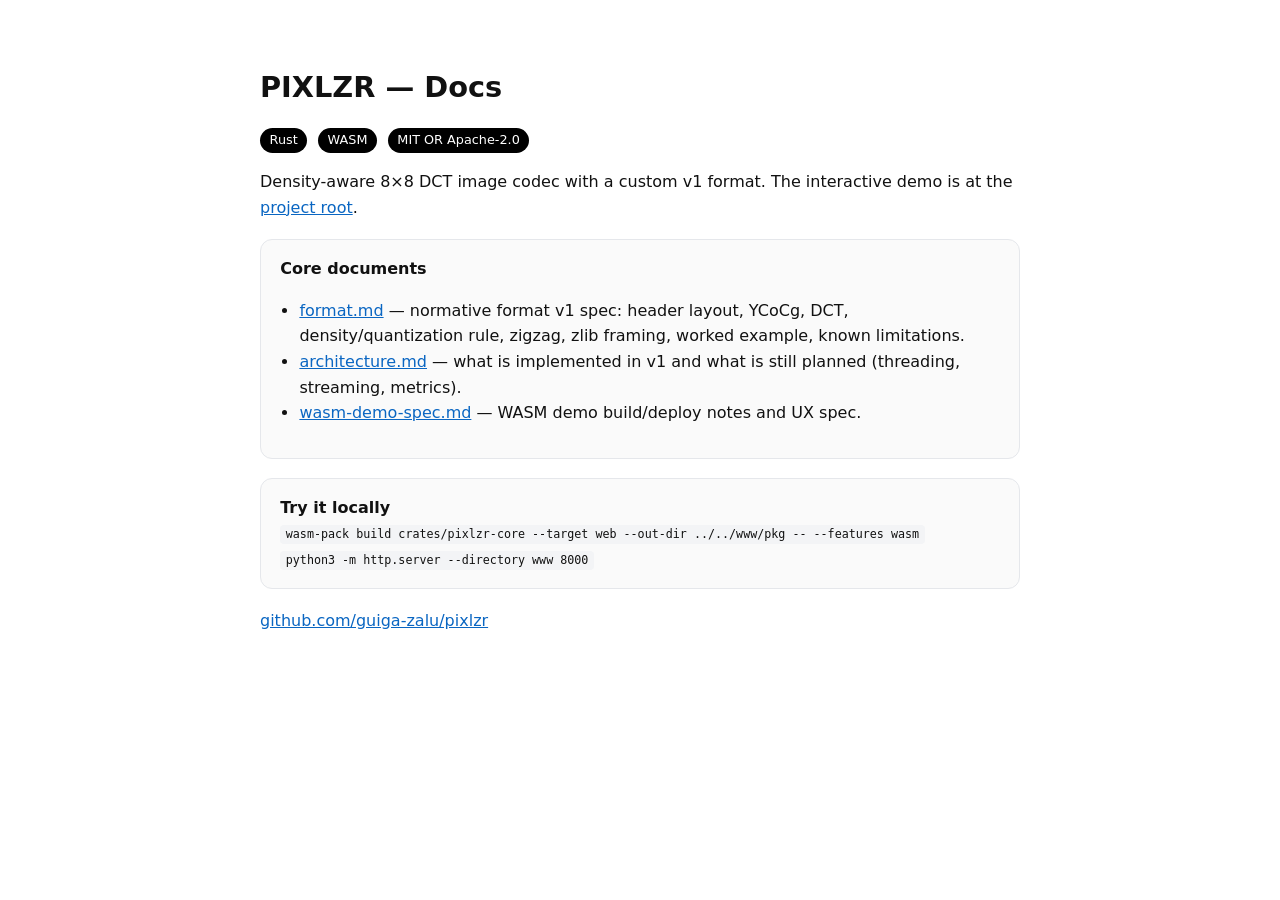
<file: docs/index.html>
<!doctype html>
<html lang="en">
<meta charset="utf-8">
<meta name="viewport" content="width=device-width,initial-scale=1">
<title>PIXLZR — Docs</title>
<style>
  body{font-family:system-ui,-apple-system,Segoe UI,Roboto,sans-serif;max-width:760px;margin:4rem auto;padding:0 1rem;line-height:1.6;color:#111}
  h1{font-size:1.8rem;margin-bottom:.25rem}
  .badge{display:inline-block;background:#000;color:#fff;border-radius:999px;padding:.15rem .6rem;font-size:.8rem;margin-right:.35rem}
  .card{border:1px solid #e5e7eb;border-radius:12px;padding:1rem 1.2rem;background:#fafafa;margin:1.2rem 0}
  code{background:#f3f4f6;padding:.15rem .35rem;border-radius:4px;font-size:.9em}
  a{color:#0a66c2}
  ul{padding-left:1.2rem}
</style>
<h1>PIXLZR — Docs</h1>
<p><span class="badge">Rust</span> <span class="badge">WASM</span> <span class="badge">MIT OR Apache-2.0</span></p>
<p>Density-aware 8×8 DCT image codec with a custom v1 format. The interactive demo is at the <a href="../">project root</a>.</p>

<div class="card">
  <strong>Core documents</strong>
  <ul>
    <li><a href="format.md">format.md</a> — normative format v1 spec: header layout, YCoCg, DCT, density/quantization rule, zigzag, zlib framing, worked example, known limitations.</li>
    <li><a href="architecture.md">architecture.md</a> — what is implemented in v1 and what is still planned (threading, streaming, metrics).</li>
    <li><a href="wasm-demo-spec.md">wasm-demo-spec.md</a> — WASM demo build/deploy notes and UX spec.</li>
  </ul>
</div>

<div class="card">
  <strong>Try it locally</strong><br>
  <code>wasm-pack build crates/pixlzr-core --target web --out-dir ../../www/pkg -- --features wasm</code><br>
  <code>python3 -m http.server --directory www 8000</code>
</div>

<p><a href="https://github.com/guiga-zalu/pixlzr">github.com/guiga-zalu/pixlzr</a></p>
</html>
</file>
